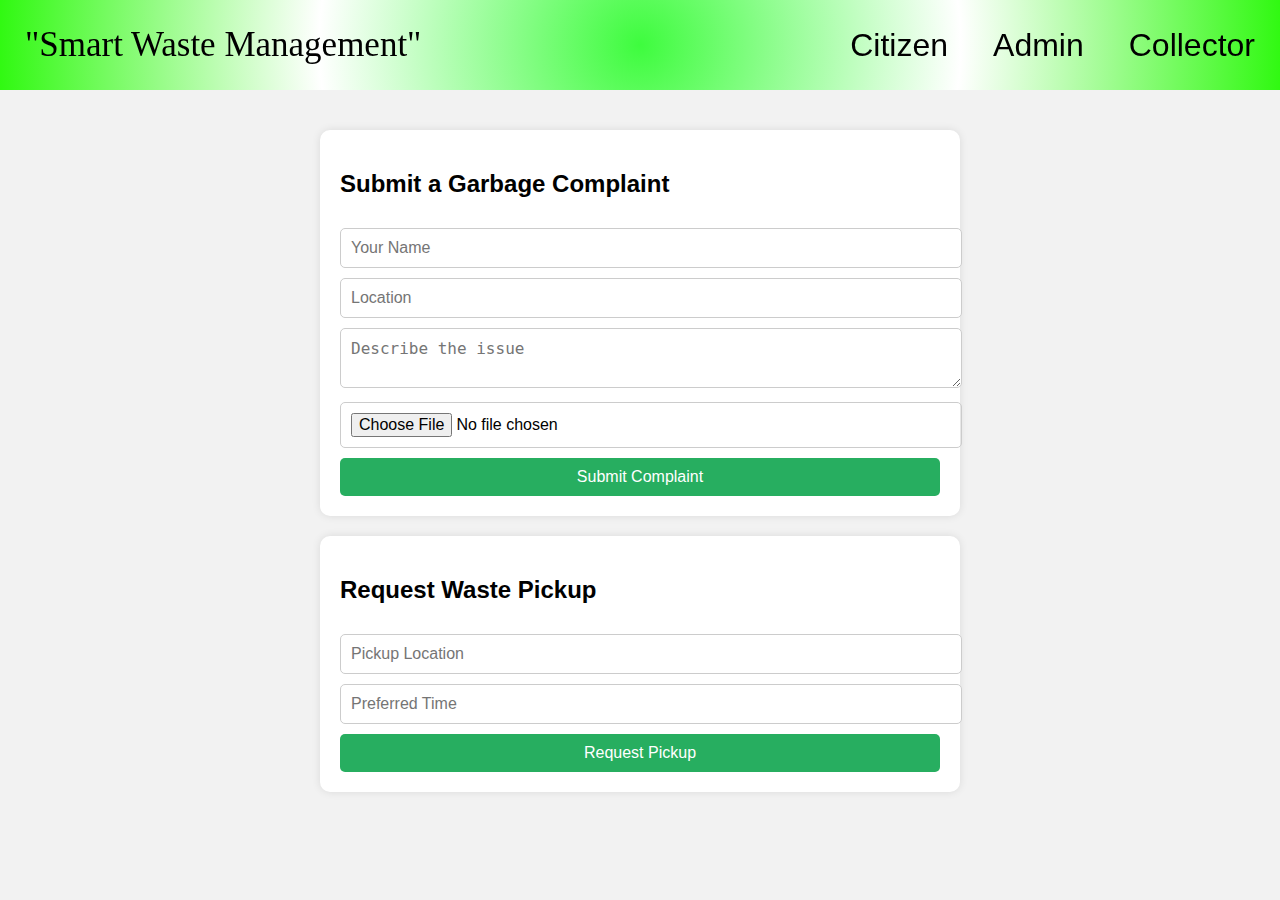
<file: index.html>
<!Doctype html>
<html>
    <head>
        <title>Smart Waste Management</title>
        <link rel="stylesheet" href="style.css" />
    </head>

    <body>
        <header>
            <div class="navbar">
            <div class="logo">"Smart Waste Management"</div>
            <div class="nav-links">
            <a href="./index.html">Citizen</a>
            <a href="./Admin.html">Admin</a>
            <a href="./Collector.html">Collector</a>
            </div>
            </div>
            
        </header>

        <br><br><br><br><br>
        <div class="form-container">
    <h2>Submit a Garbage Complaint</h2>
    <form id="complaintForm">
      <input type="text" id="name" placeholder="Your Name" required />
      <input type="text" id="location" placeholder="Location" required />
      <textarea id="description" placeholder="Describe the issue" required></textarea>
      <input type="file" id="image" />
      <button type="submit">Submit Complaint</button>
    </form>
  </div>

  <div class="form-container">
    <h2>Request Waste Pickup</h2>
    <form id="pickupForm">
      <input type="text" id="pickupLocation" placeholder="Pickup Location" required />
      <input type="text" id="pickupTime" placeholder="Preferred Time" required />
      <button type="submit">Request Pickup</button>
    </form>
  </div>
    </body>
</html>
</file>
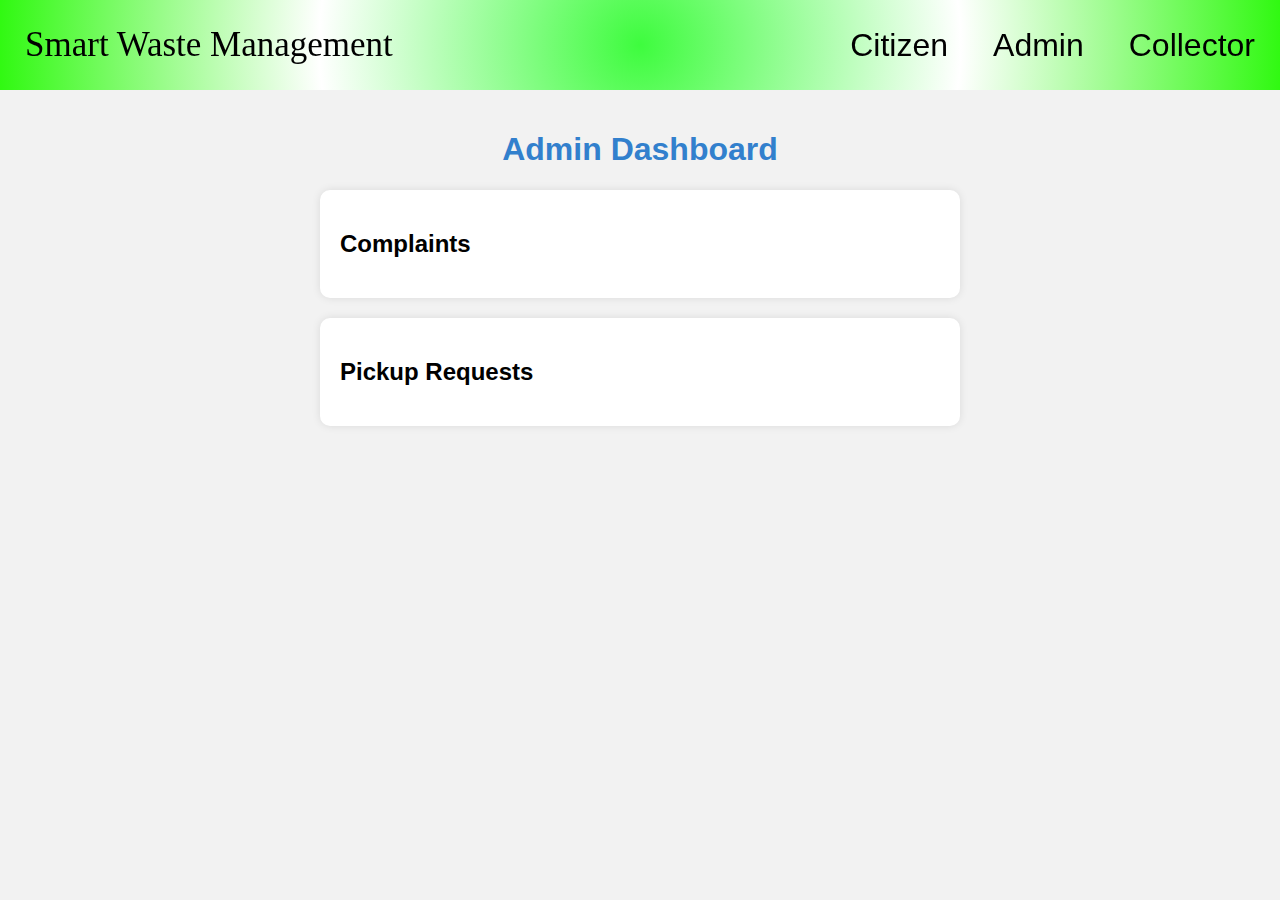
<file: admin.html>
<!Doctype html>
<html>
    <head>
        <title>Smart Waste Management</title>
        <link rel="stylesheet" href="style.css" />
    </head>

    <body>
        <header>
            <div class="navbar">
            <div class="logo">Smart Waste Management</div>
            <div class="nav-links">
            <a href="./index.html">Citizen</a>
            <a href="./Admin.html">Admin</a>
            <a href="./Collector.html">Collector</a>
            </div>
            </div>
            
        </header>

        <br><br><br><br><br>
  <h1>Admin Dashboard</h1>

  <div class="data-section">
    <h2>Complaints</h2>
    <ul id="complaintList"></ul>
  </div>

  <div class="data-section">
    <h2>Pickup Requests</h2>
    <ul id="pickupList"></ul>
  </div>
</body>
</html>
</file>
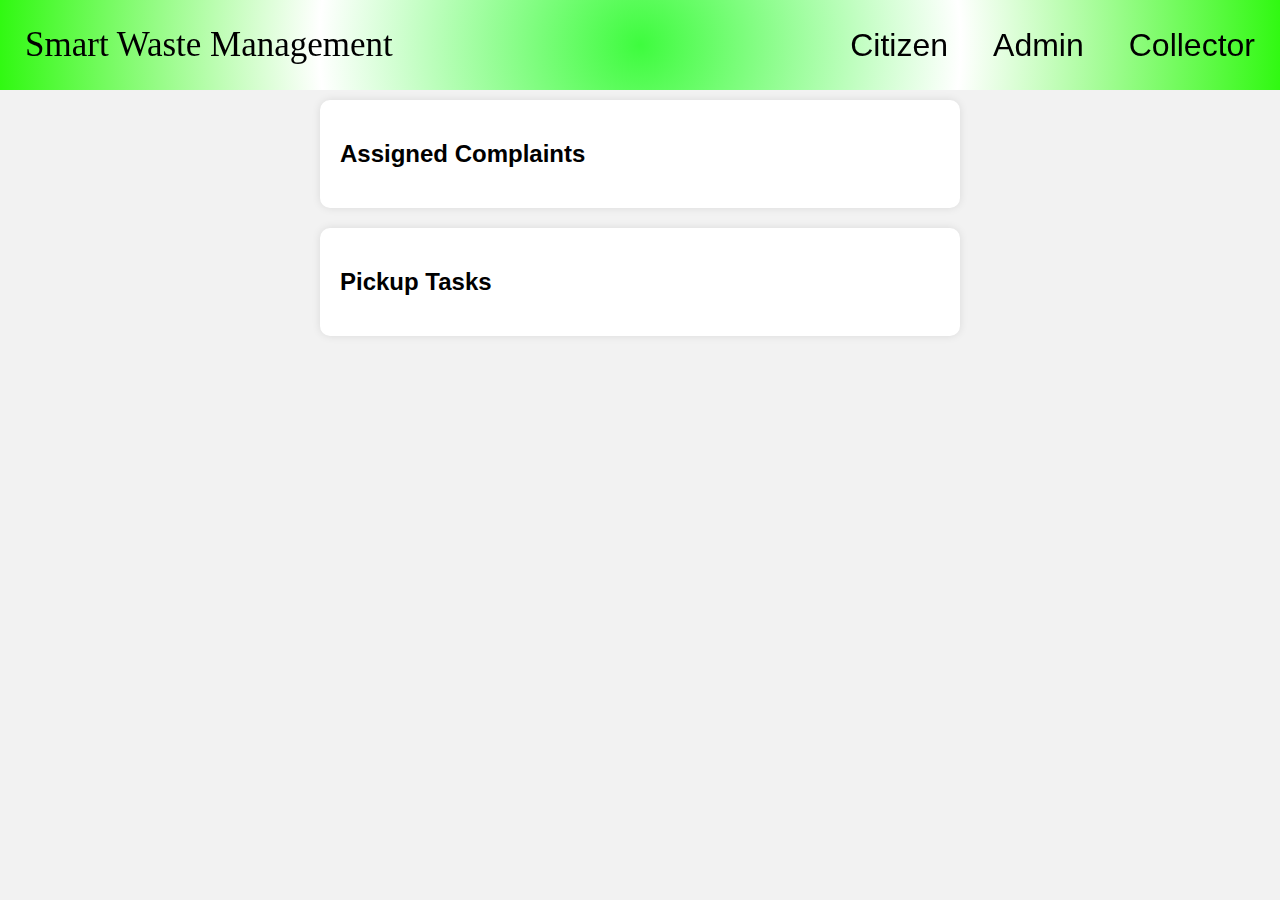
<file: collector.html>
<!Doctype html>
<html>
    <head>
        <title>Smart Waste Management</title>
        <link rel="stylesheet" href="style.css" />
    </head>

    <body>
        <header>
            <div class="navbar">
            <div class="logo">Smart Waste Management</div>
            <div class="nav-links">
            <a href="./index.html">Citizen</a>
            <a href="./Admin.html">Admin</a>
            <a href="./Collector.html">Collector</a>
            </div>
            </div>
            
        </header>
  <h1>Collector Dashboard</h1>

  <div class="data-section">
    <h2>Assigned Complaints</h2>
    <ul id="collectorComplaints"></ul>
  </div>

  <div class="data-section">
    <h2>Pickup Tasks</h2>
    <ul id="collectorPickups"></ul>
  </div>  
</body>
</file>
<file: style.css>
.form-container, .data-section {
  background: #fff;
  padding: 20px;
  margin: 20px auto;
  width: 90%;
  max-width: 600px;
  border-radius: 10px;
  box-shadow: 0 0 8px rgba(0,0,0,0.1);
}
.navbar {
      display: flex;
      justify-content: space-between;
      align-items: center;
      padding:25px;
      position: fixed;
      top: 0;
      left: 0;
      right: 0;
      z-index: 1000;
      background:radial-gradient(circle,rgb(62, 252, 62),white, rgb(48, 249, 17));
}
.logo {
      font-size: 35px;
      font-family: Georgia, 'Times New Roman', Times, serif;
      color: black;
    }

    .nav-links {
      display: flex;
      align-items: center;
      gap: 5px;
      /* Adjusted spacing between links */
      flex-wrap: nowrap;
    }

    .nav-links a {
      text-decoration: none;
      color:black;
      padding: 4x 8px;
      font-size: xx-large;
      padding-left: 40px;
    }

body {
  font-family: Arial, sans-serif;
  background: #f2f2f2;
  margin: 0;
  padding: 20px;
}

h1 {
  text-align: center;
  color: #3280cd;
}

.form-container, .data-section {
  background: #fff;
  padding: 20px;
  margin: 20px auto;
  width: 90%;
  max-width: 600px;
  border-radius: 10px;
  box-shadow: 0 0 8px rgba(0,0,0,0.1);
}

input, textarea, button {
  width: 100%;
  margin-top: 10px;
  padding: 10px;
  font-size: 16px;
  border-radius: 5px;
  border: 1px solid #ccc;
}

button {
  background-color: #27ae60;
  color: white;
  border: none;
  cursor: pointer;
}

button:hover {
  background-color: #219150;
}
</file>
